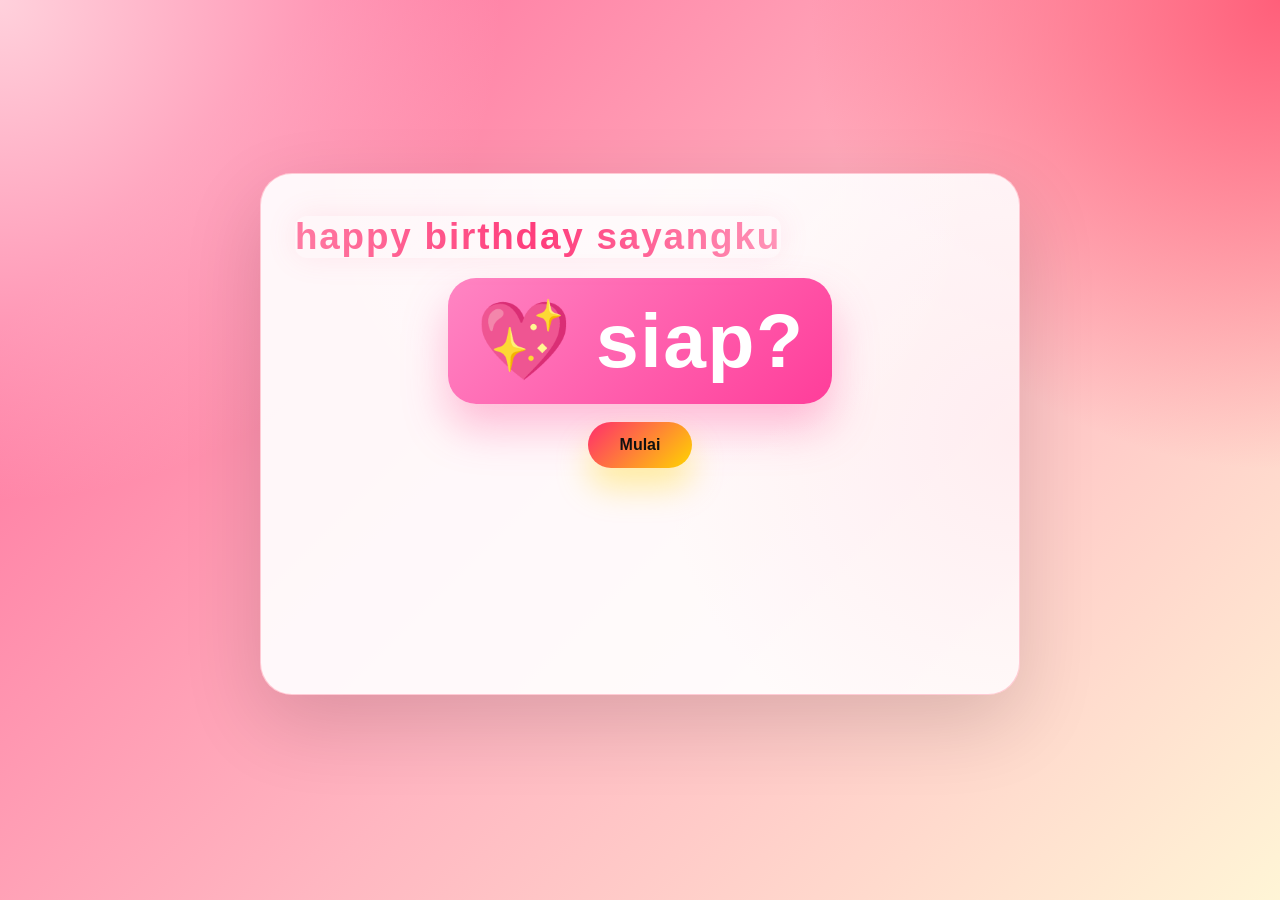
<file: index.html>
<!DOCTYPE html>
<html lang="id">
  <head>
    <meta charset="UTF-8" />
    <meta name="viewport" content="width=device-width, initial-scale=1.0" />
    <title>Ulang Tahun</title>
    <link rel="stylesheet" href="style.css" />
  </head>
  <body>
    <main class="page countdown-page">
      <section class="hero">
        <div class="hero-inner">
          <div class="name-anim">happy birthday sayangku</div>
          <div class="countdown-display" id="countdownDisplay">💖 siap?</div>
          <div class="button-wrap">
            <button class="reveal-btn" id="startCountdownBtn">Mulai</button>
          </div>
        </div>
      </section>
    </main>

    <script src="happy.js"></script>
  </body>
</html>
</file>
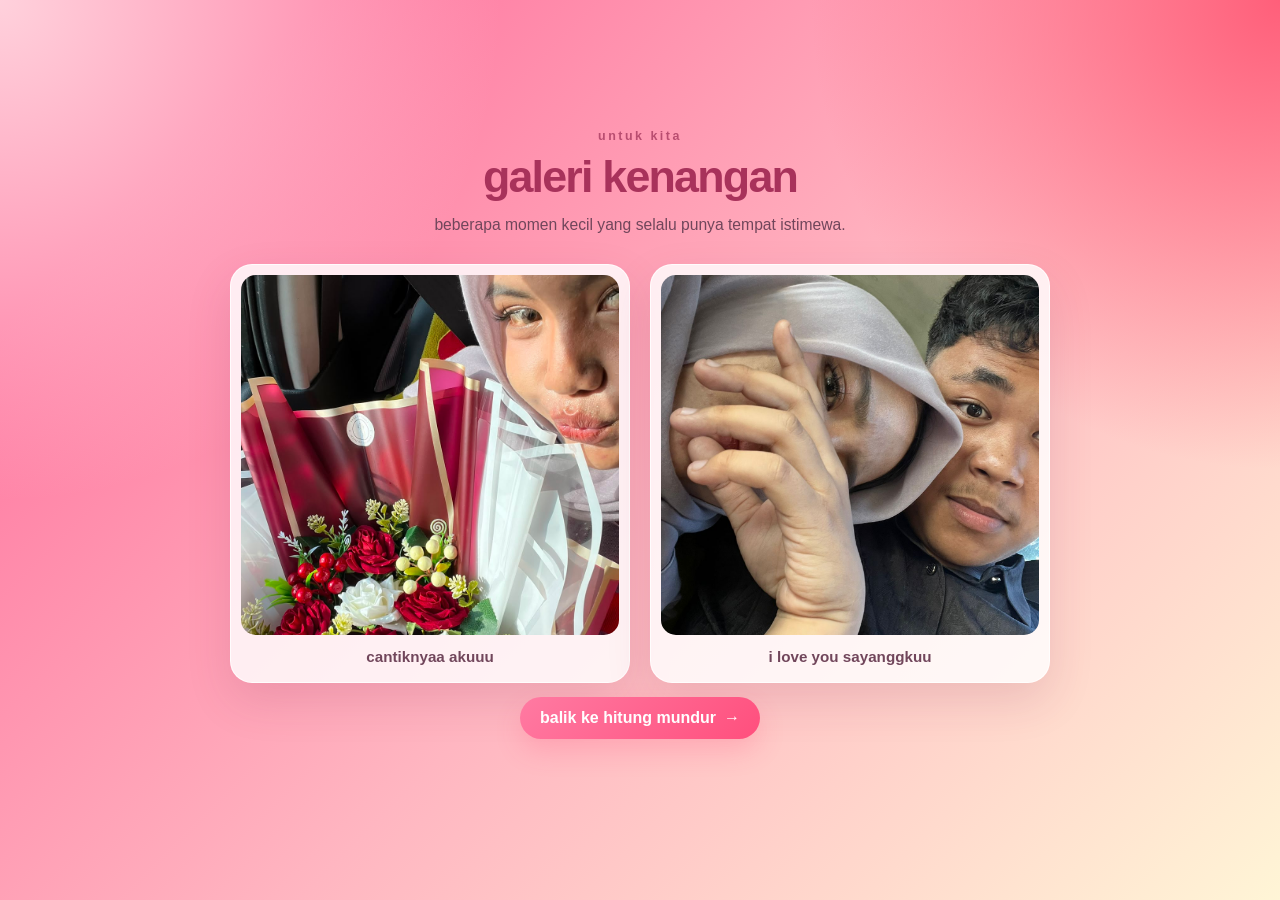
<file: galeri.html>
<!DOCTYPE html>
<html lang="id">
  <head>
    <meta charset="UTF-8" />
    <meta name="viewport" content="width=device-width, initial-scale=1.0" />
    <title>Galeri Kenangan</title>
    <link rel="stylesheet" href="style.css" />
  </head>
  <body>
    <main class="page gallery-page">
      <header class="gallery-header">
        <p class="gallery-eyebrow">untuk kita</p>
        <h1 class="gallery-title">galeri kenangan</h1>
        <p class="gallery-intro">beberapa momen kecil yang selalu punya tempat istimewa.</p>
      </header>

      <section class="gallery-grid" aria-label="foto kenangan">
        <figure class="gallery-card">
          <img src="assets/foto-momen-1.jpeg" alt="love" />
          <figcaption>cantiknyaa akuuu</figcaption>
        </figure>
        <figure class="gallery-card">
          <img src="assets/foto-momen-2.jpg" alt="love" />
          <figcaption>i love you sayanggkuu</figcaption>
        </figure>
      </section>

      <div class="button-wrap">
        <a class="gallery-next" href="happy.html">balik ke hitung mundur <span aria-hidden="true">→</span></a>
      </div>
    </main>
  </body>
</html>
</file>
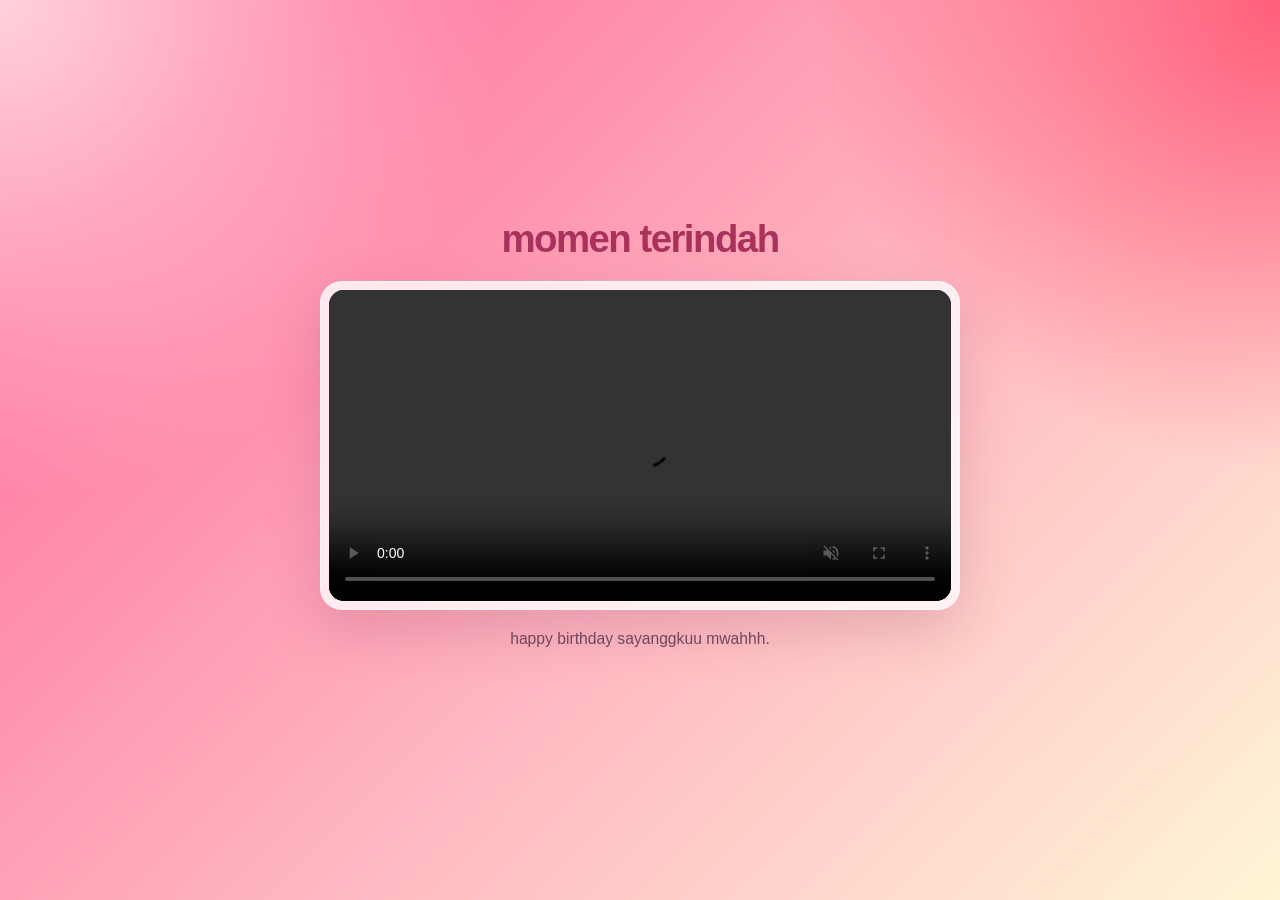
<file: moment.html>
<!DOCTYPE html>
<html lang="id">
  <head>
    <meta charset="UTF-8" />
    <meta name="viewport" content="width=device-width, initial-scale=1.0" />
    <title>Momen Terindah</title>
    <link rel="stylesheet" href="style.css" />
  </head>
  <body>
    <main class="page moment-page">
      <section class="moment-content" aria-labelledby="momentTitle">
        <h1 id="momentTitle" class="moment-title">momen terindah</h1>
        <div class="video-bg-wrap">
          <video id="momentVideo" class="moment-bg-video" autoplay muted playsinline preload="metadata" controls>
            <source src="WhatsApp Video 2026-08-07 at 02.31.25.mp4" type="video/mp4" />
            Browser kamu tidak mendukung pemutar video.
          </video>
        </div>
        <p class="moment-caption">happy birthday sayanggkuu mwahhh.</p>
      </section>
    </main>

    <script src="moment.js"></script>
  </body>
</html>
</file>
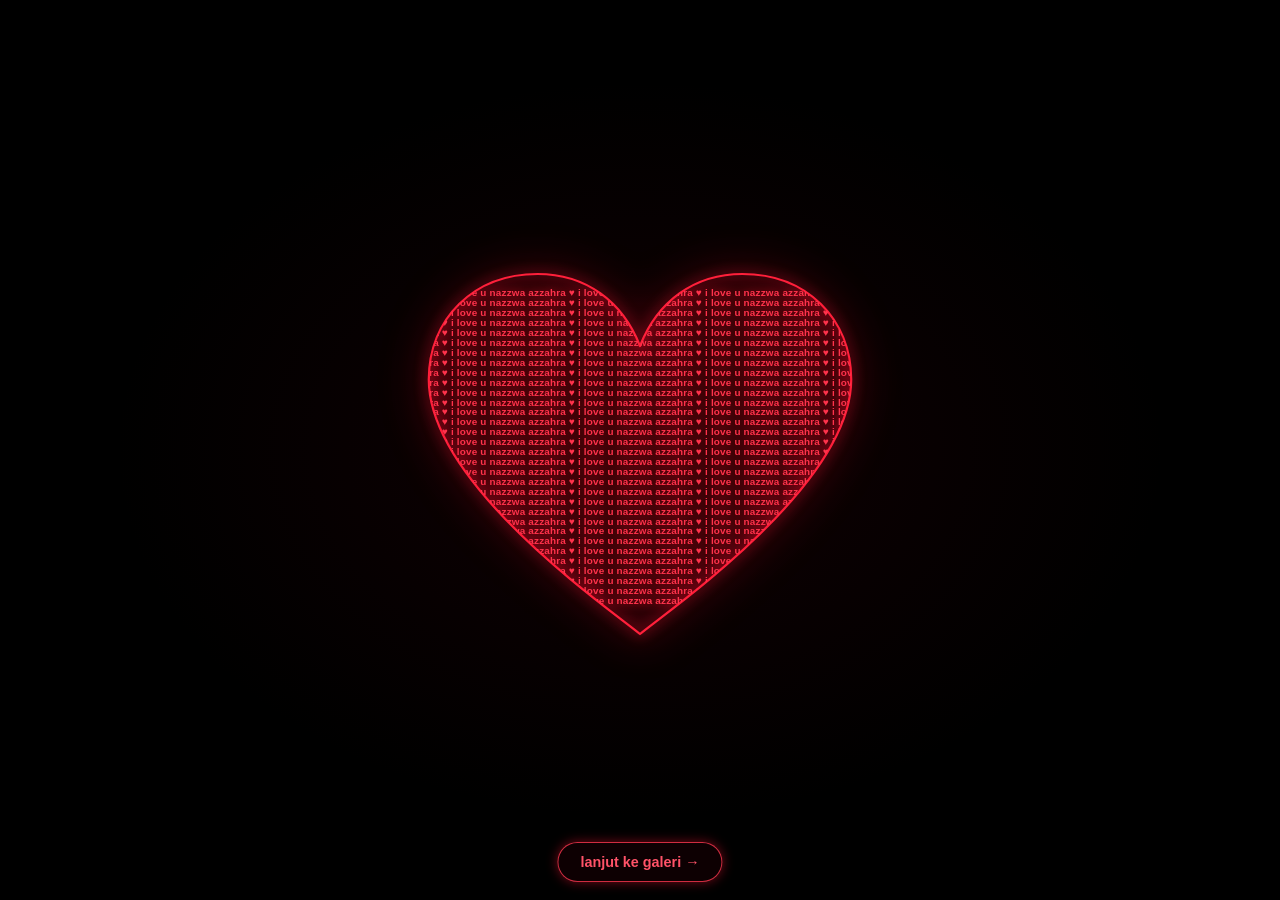
<file: pesan.html>
<!DOCTYPE html>
<html lang="id">
  <head>
    <meta charset="UTF-8" />
    <meta name="viewport" content="width=device-width, initial-scale=1.0" />
    <title>I Love U Nazwa Azzahra</title>
    <link rel="stylesheet" href="style.css" />
    <style>
      .message-body {
        min-height: 100vh;
        background: #000;
        color: #ff263f;
      }

      .message-page {
        min-height: 100vh;
        padding: 18px;
        overflow: hidden;
        background:
          radial-gradient(ellipse at center, rgba(80, 0, 12, 0.2), transparent 58%),
          #000;
      }

      .heart-stage {
        position: relative;
        display: grid;
        width: min(100%, 560px);
        place-items: center;
        isolation: isolate;
      }

      .gallery-link {
        position: fixed;
        z-index: 2;
        bottom: max(18px, env(safe-area-inset-bottom));
        left: 50%;
        padding: 11px 22px;
        border: 1px solid rgba(255, 55, 80, 0.8);
        border-radius: 999px;
        background: rgba(15, 0, 3, 0.9);
        box-shadow: 0 0 12px rgba(255, 20, 50, 0.45);
        color: #ff5268;
        font-size: 0.9rem;
        font-weight: 700;
        text-decoration: none;
        transform: translateX(-50%);
        transition: background 0.2s ease, box-shadow 0.2s ease, color 0.2s ease;
      }

      .gallery-link:hover,
      .gallery-link:focus-visible {
        background: #290008;
        box-shadow: 0 0 20px rgba(255, 20, 50, 0.75);
        color: #fff;
      }

      .love-heart {
        display: block;
        width: min(100%, 480px);
        max-height: 88vh;
        overflow: visible;
      }

      .heart-outline {
        fill: rgba(255, 20, 45, 0.025);
        stroke: #ff203b;
        stroke-width: 1.4;
        stroke-linejoin: round;
        filter: drop-shadow(0 0 4px #ff1738) drop-shadow(0 0 13px rgba(255, 0, 35, 0.9));
        animation: heart-pulse 2.4s ease-in-out infinite alternate;
      }

      .heart-text {
        fill: #ff344d;
        font-family: "Segoe UI", Arial, sans-serif;
        font-size: 6.2px;
        font-weight: 700;
        letter-spacing: 0.12px;
        opacity: 0;
        filter: drop-shadow(0 0 3px rgba(255, 15, 42, 0.95));
        transform-box: fill-box;
        transform-origin: center;
        animation: text-fly-in 2.8s cubic-bezier(0.18, 0.76, 0.24, 1) var(--delay) both;
      }

      .particle-field {
        position: absolute;
        z-index: -1;
        inset: -12%;
        overflow: hidden;
        pointer-events: none;
      }

      .particle {
        position: absolute;
        left: var(--x);
        top: var(--y);
        width: var(--size);
        height: var(--size);
        border-radius: 50%;
        background: #ff2945;
        box-shadow: 0 0 7px 2px rgba(255, 20, 55, 0.7);
        opacity: 0;
        animation: particle-drift var(--duration) ease-in-out var(--delay) infinite;
      }

      @keyframes text-fly-in {
        0% {
          opacity: 0;
          transform: translate(var(--from-x), var(--from-y)) rotate(28deg) scale(0.7);
        }
        65% {
          opacity: 1;
          transform: translate(var(--near-x), var(--near-y)) rotate(-4deg) scale(1.05);
        }
        84% {
          transform: translate(-2px, 2px) rotate(2deg) scale(0.98);
        }
        100% {
          opacity: 1;
          transform: translate(0, 0) rotate(0) scale(1);
        }
      }

      @keyframes heart-pulse {
        from {
          opacity: 0.72;
        }
        to {
          opacity: 1;
        }
      }

      @keyframes particle-drift {
        0% {
          opacity: 0;
          transform: translate3d(0, 18px, 0) scale(0.5);
        }
        30% {
          opacity: 0.8;
        }
        100% {
          opacity: 0;
          transform: translate3d(var(--drift), -70px, 0) scale(1.15);
        }
      }

      @media (max-width: 480px) {
        .message-page {
          padding: 12px;
        }

        .heart-text {
          font-size: 6px;
        }
      }

      @media (prefers-reduced-motion: reduce) {
        .heart-outline {
          animation: none;
        }

        .heart-text {
          opacity: 1;
          animation: none;
        }

        .particle-field {
          display: none;
        }
      }
    </style>
  </head>
  <body class="message-body">
    <main class="page message-page">
      <div class="heart-stage">
        <div class="particle-field" id="particleField" aria-hidden="true"></div>
        <svg class="love-heart" viewBox="0 0 300 270" role="img" aria-labelledby="heartTitle">
          <title id="heartTitle">Tulisan I love u nazzwa azzahra berkumpul memenuhi bentuk hati</title>
          <defs>
            <path id="heartShape" d="M150 250 C132 235 18 157 18 91 C18 53 46 25 86 25 C116 25 139 42 150 70 C161 42 184 25 214 25 C254 25 282 53 282 91 C282 157 168 235 150 250 Z" />
            <clipPath id="heartClip">
              <use href="#heartShape" />
            </clipPath>
          </defs>
          <use class="heart-outline" href="#heartShape" />
          <g id="heartText" clip-path="url(#heartClip)"></g>
        </svg>
      </div>
      <a class="gallery-link" href="galeri.html">lanjut ke galeri <span aria-hidden="true">→</span></a>
    </main>
    <script>
      const phrase = "i love u nazzwa azzahra  ♥  ";
      const heartText = document.getElementById("heartText");
      const particleField = document.getElementById("particleField");
      const svgNamespace = "http://www.w3.org/2000/svg";

      for (let index = 0; index < 32; index += 1) {
        const text = document.createElementNS(svgNamespace, "text");
        const y = 39 + index * 6.2;
        const direction = index % 2 === 0 ? -1 : 1;

        text.setAttribute("class", "heart-text");
        text.setAttribute("x", "150");
        text.setAttribute("y", y.toFixed(1));
        text.setAttribute("text-anchor", "middle");
        text.style.setProperty("--delay", `${index * 0.13}s`);
        text.style.setProperty("--from-x", `${direction * (130 + (index % 4) * 18)}px`);
        text.style.setProperty("--from-y", `${index % 3 === 0 ? -115 : 105}px`);
        text.style.setProperty("--near-x", `${direction * 12}px`);
        text.style.setProperty("--near-y", `${index % 2 === 0 ? -5 : 5}px`);
        text.textContent = phrase.repeat(5);
        heartText.appendChild(text);

        if (index === 31) {
          text.addEventListener("animationend", () => {
            window.setTimeout(() => {
              window.location.href = "galeri.html";
            }, 1800);
          }, { once: true });
        }
      }

      for (let index = 0; index < 42; index += 1) {
        const particle = document.createElement("span");
        particle.className = "particle";
        particle.style.setProperty("--x", `${Math.random() * 100}%`);
        particle.style.setProperty("--y", `${Math.random() * 100}%`);
        particle.style.setProperty("--size", `${1 + Math.random() * 2}px`);
        particle.style.setProperty("--duration", `${3 + Math.random() * 4}s`);
        particle.style.setProperty("--delay", `${-Math.random() * 6}s`);
        particle.style.setProperty("--drift", `${Math.random() * 50 - 25}px`);
        particleField.appendChild(particle);
      }
    </script>
  </body>
</html>
</file>
<file: style.css>
* {
  box-sizing: border-box;
}

body {
  margin: 0;
  min-height: 100vh;
  font-family: "Segoe UI", Tahoma, Geneva, Verdana, sans-serif;
  background: radial-gradient(circle at top left, #ffd1dc 0%, transparent 32%),
    radial-gradient(circle at top right, #ff5f7a 0%, transparent 30%),
    linear-gradient(135deg, #ff7aa2 15%, #ffb6c1 55%, #fff5d6 100%);
  overflow-x: hidden;
  overflow-y: auto;
  color: #333;
  text-transform: lowercase;
}

.video-bg-wrap {
  width: min(100%, 640px);
  margin: 0 auto;
  padding: 8px;
  overflow: hidden;
  border: 1px solid rgba(255, 255, 255, 0.72);
  border-radius: 22px;
  background: rgba(255, 255, 255, 0.78);
  box-shadow: 0 20px 55px rgba(125, 45, 80, 0.2);
}

.moment-bg-video {
  display: block;
  width: 100%;
  max-height: min(58vh, 440px);
  object-fit: contain;
  border-radius: 15px;
  background: #000;
}

.moment-content {
  width: min(100%, 680px);
  text-align: center;
}

.moment-title {
  margin: 0 0 20px;
  color: #a8325b;
  font-size: clamp(1.6rem, 5vw, 2.4rem);
  letter-spacing: -0.04em;
}

.moment-caption {
  margin: 16px 0 0;
  color: #71465b;
  font-size: 0.98rem;
  line-height: 1.6;
}

.gallery-page {
  justify-content: center;
  padding-top: 40px;
  padding-bottom: 40px;
}

.gallery-header {
  margin-bottom: 26px;
  text-align: center;
}

.gallery-eyebrow {
  margin: 0 0 8px;
  color: #b94d70;
  font-size: 0.78rem;
  font-weight: 700;
  letter-spacing: 0.2em;
}

.gallery-title {
  margin: 0;
  color: #a8325b;
  font-size: clamp(1.8rem, 5vw, 2.8rem);
  letter-spacing: -0.04em;
}

.gallery-intro {
  margin: 10px 0 0;
  color: #71465b;
  font-size: 0.98rem;
  line-height: 1.6;
}

.gallery-grid {
  display: grid;
  grid-template-columns: repeat(2, minmax(0, 1fr));
  gap: 20px;
  width: min(100%, 820px);
}

.gallery-card {
  margin: 0;
  padding: 10px;
  overflow: hidden;
  border: 1px solid rgba(255, 255, 255, 0.8);
  border-radius: 22px;
  background: rgba(255, 255, 255, 0.82);
  box-shadow: 0 18px 45px rgba(125, 45, 80, 0.14);
}

.gallery-card img {
  display: block;
  width: 100%;
  height: clamp(220px, 36vw, 360px);
  border-radius: 15px;
  background: #f7e8ee;
  object-fit: cover;
}

.gallery-card figcaption {
  padding: 13px 8px 7px;
  color: #71465b;
  font-size: 0.95rem;
  font-weight: 700;
  text-align: center;
}

.gallery-next {
  display: inline-flex;
  align-items: center;
  gap: 8px;
  padding: 12px 20px;
  border-radius: 999px;
  background: linear-gradient(135deg, #ff7aa2, #ff4f7d);
  box-shadow: 0 12px 26px rgba(255, 79, 125, 0.22);
  color: #fff;
  font-weight: 700;
  text-decoration: none;
  transition: transform 0.2s ease, box-shadow 0.2s ease;
}

.gallery-next:hover {
  transform: translateY(-2px);
  box-shadow: 0 16px 30px rgba(255, 79, 125, 0.3);
}

.page {
  position: relative;
  z-index: 3;
  min-height: 100vh;
  display: flex;
  flex-direction: column;
  align-items: center;
  justify-content: center;
  padding: 28px 16px 60px;
  opacity: 1;
  transform: translateY(0);
}

.page.page-enter {
  animation: pageFadeIn 0.8s ease forwards;
}

@keyframes pageFadeIn {
  from {
    opacity: 0;
    transform: translateY(28px);
  }
  to {
    opacity: 1;
    transform: translateY(0);
  }
}

.hero {
  width: min(100%, 760px);
  background: rgba(255, 255, 255, 0.92);
  border-radius: 32px;
  box-shadow: 0 28px 80px rgba(0, 0, 0, 0.14);
  border: 1px solid rgba(255, 183, 197, 0.7);
  position: relative;
  overflow: hidden;
  z-index: 2;
}

.hero::before {
  content: "";
  position: absolute;
  inset: 0;
  background: radial-gradient(circle at top, rgba(255, 255, 255, 0.45), transparent 55%),
    radial-gradient(circle at right, rgba(255, 183, 197, 0.2), transparent 45%);
  pointer-events: none;
}

.hero-inner {
  position: relative;
  padding: 42px 34px 34px;
}

.headline {
  font-size: clamp(2rem, 5vw, 3.5rem);
  margin: 0 0 18px;
  line-height: 1.05;
  letter-spacing: -0.04em;
}

.name-anim {
  display: inline-block;
  margin-bottom: 20px;
  font-size: clamp(1.5rem, 4vw, 2.3rem);
  font-weight: 800;
  letter-spacing: 0.05em;
  background: linear-gradient(90deg, #ff7aa2, #ff3c7b, #ff94b8);
  -webkit-background-clip: text;
  background-clip: text;
  color: transparent;
  animation: slideGlow 4s ease-in-out infinite;
  position: relative;
}

.name-anim::after {
  content: "";
  position: absolute;
  inset: 0;
  border-radius: 12px;
  box-shadow: 0 0 30px rgba(255, 108, 146, 0.35);
  opacity: 0.35;
}

.intro {
  margin: 0 0 24px;
  font-size: 1rem;
  line-height: 1.75;
  color: #6a4b62;
  min-height: 5.25rem;
}

.typing-cursor {
  display: inline-block;
  width: 0.7ch;
  margin-left: 2px;
  color: #ff5f7a;
  animation: blinkCursor 0.7s steps(1) infinite;
}

.hero-grid {
  display: grid;
  gap: 18px;
}

.info-box,
.quote-box {
  border-radius: 22px;
  padding: 24px;
  background: rgba(255, 255, 255, 0.95);
  border: 1px solid rgba(255, 183, 197, 0.7);
}

.info-box strong {
  display: block;
  font-size: 0.95rem;
  color: #c2395b;
  margin-bottom: 8px;
}

.info-box span,
.quote-box {
  color: #5b3d4a;
}

.quote-box {
  font-size: 1.08rem;
  line-height: 1.7;
}

.media-showcase {
  margin: 24px 0 10px;
}

.media-screen {
  position: relative;
  min-height: 220px;
  border-radius: 26px;
  padding: 14px;
  background: linear-gradient(135deg, #fff4f8, #ffe9ef);
  border: 1px solid rgba(255, 148, 184, 0.5);
  box-shadow: inset 0 0 0 1px rgba(255, 255, 255, 0.6);
  overflow: hidden;
}

.media-screen::before {
  content: "";
  position: absolute;
  inset: 0;
  background: linear-gradient(90deg, transparent, rgba(255, 255, 255, 0.8), transparent);
  transform: translateX(-120%);
  animation: mediaScan 3s linear infinite;
}

.media-screen::after {
  content: "";
  position: absolute;
  left: 14px;
  right: 14px;
  top: 14px;
  height: 4px;
  border-radius: 999px;
  background: rgba(255, 255, 255, 0.6);
  overflow: hidden;
}

.media-card {
  position: absolute;
  inset: 14px;
  opacity: 0;
  transform: scale(0.94) translateY(10px);
  transition: all 0.7s ease;
  pointer-events: none;
}

.media-card.active {
  opacity: 1;
  transform: scale(1) translateY(0);
  pointer-events: auto;
}

.media-card.active .media-photo {
  animation: reelMotion 2.8s ease-in-out forwards;
}

.media-photo {
  min-height: 320px;
  border-radius: 20px;
  padding: 18px;
  display: flex;
  flex-direction: column;
  justify-content: flex-start;
  color: #fff;
  font-weight: 700;
  box-shadow: 0 20px 40px rgba(0, 0, 0, 0.12);
  position: relative;
  overflow: hidden;
  transform-origin: center;
  background: linear-gradient(135deg, rgba(255, 255, 255, 0.92), rgba(255, 240, 248, 0.78));
}

.media-image {
  width: 100%;
  height: auto;
  max-height: 320px;
  border-radius: 18px;
  margin-bottom: 16px;
  object-fit: cover;
  display: block;
  position: relative;
  z-index: 1;
  box-shadow: 0 18px 36px rgba(0, 0, 0, 0.18);
}

.media-photo::before {
  content: "";
  position: absolute;
  inset: 0;
  background: linear-gradient(180deg, rgba(0, 0, 0, 0.04) 0%, rgba(0, 0, 0, 0.35) 100%);
  pointer-events: none;
}

.photo-one {
  background: linear-gradient(135deg, #ff7aa2, #ffb6c1 60%, #ffe4e8);
}

.photo-two {
  background: linear-gradient(135deg, #ff4f7d, #ff8ca8 60%, #ffd4de);
}

.photo-three {
  background: linear-gradient(135deg, #f86b91, #ffb0c4 60%, #ffe2e9);
}

.media-tag {
  position: relative;
  z-index: 1;
  display: inline-block;
  margin-bottom: 6px;
  font-size: 0.78rem;
  text-transform: uppercase;
  letter-spacing: 0.18em;
  opacity: 0.88;
}

.media-photo strong {
  position: relative;
  z-index: 1;
  font-size: 1.08rem;
}

.button-wrap {
  text-align: center;
   margin-top: 14px;
 }

 .countdown-wrapper {
   margin: 0 auto 24px;
   padding: 24px 20px 18px;
   max-width: 420px;
   background: rgba(255, 208, 229, 0.95);
   border: 1px solid rgba(255, 105, 169, 0.45);
   border-radius: 36px;
   box-shadow: 0 24px 52px rgba(255, 105, 169, 0.2);
 }

 .countdown-display {
   margin: 0 auto 18px;
   padding: 18px 28px;
   width: fit-content;
   color: #fff;
   background: linear-gradient(135deg, #ff85c3, #ff3d9a);
   border-radius: 28px;
   font-size: clamp(2.3rem, 6vw, 4.8rem);
   font-weight: 900;
   letter-spacing: 0.02em;
   text-align: center;
   box-shadow: 0 24px 44px rgba(255, 75, 150, 0.35);
 }
  left: 18%;
}

.qr-heart::after {
  right: 18%;
}

.qr-heart img {
  width: 240px;
  height: 240px;
  object-fit: cover;
}

.start-link {
  display: inline-block;
  margin-top: 14px;
  color: #ff4f7d;
  font-weight: 700;
  text-decoration: none;
  transition: color 0.2s ease;
}

.start-link:hover {
  color: #ff2d6d;
}

.reveal-btn {
  border: none;
  cursor: pointer;
  border-radius: 999px;
   background: linear-gradient(135deg, #ff2d6d, #ffd500);
   color: #111;
   padding: 14px 32px;
   font-size: 1rem;
   font-weight: 800;
   box-shadow: 0 20px 32px rgba(255, 213, 0, 0.35);
   transition: transform 0.2s ease, box-shadow 0.2s ease, filter 0.2s ease;
 }

 .reveal-btn:hover {
   transform: none;
   filter: brightness(1.05);
   box-shadow: 0 20px 32px rgba(255, 213, 0, 0.35);
   width: fit-content;
  padding: 26px 30px;
  border-radius: 28px;
  background: rgba(255, 255, 255, 0.94);
  border: 1px solid rgba(255, 148, 184, 0.45);
  color: #c2395b;
  font-size: clamp(2rem, 5vw, 3.5rem);
  font-weight: 800;
  text-align: center;
  letter-spacing: 0.02em;
  box-shadow: 0 24px 40px rgba(255, 111, 143, 0.12);
}

.heart-burst-overlay {
  position: fixed;
  inset: 0;
  pointer-events: none;
  z-index: 9999;
}

.heart-burst {
  position: absolute;
  left: 50%;
  top: 50%;
  transform: translate(-50%, -50%) scale(var(--scale, 1));
  font-size: 1.4rem;
  opacity: 0;
  animation: heartBurst 1.2s ease-out forwards;
  animation-delay: var(--delay, 0s);
}

@keyframes heartBurst {
  0% {
    opacity: 1;
    transform: translate(-50%, -50%) scale(0.8);
  }
  40% {
    opacity: 1;
    transform: translate(calc(-50% + var(--tx, 0px)), calc(-50% + var(--ty, 0px))) scale(1.3);
  }
  100% {
    opacity: 0;
    transform: translate(calc(-50% + var(--tx, 0px)), calc(-50% + var(--ty, 0px))) scale(0.5);
  }
}

.video-card {
  margin: 18px auto 0;
  padding: 20px;
  max-width: 720px;
  border-radius: 32px;
  background: linear-gradient(180deg, rgba(255, 247, 250, 0.95), rgba(255, 236, 244, 0.9));
  border: 1px solid rgba(255, 153, 183, 0.5);
  box-shadow: 0 28px 72px rgba(255, 111, 143, 0.14);
  text-align: center;
  position: relative;
  overflow: hidden;
}

.moment-page .video-card {
  max-width: 540px;
  padding: 24px;
}

.moment-page .video-card video {
  max-height: 320px;
  border-radius: 24px;
}

.video-card::before {
  content: "";
  position: absolute;
  inset: -20%;
  background: radial-gradient(circle at top left, rgba(255, 255, 255, 0.65), transparent 45%);
  opacity: 0.5;
  pointer-events: none;
}

.video-card::after {
  content: "";
  position: absolute;
  inset: -20%;
  background: radial-gradient(circle at bottom right, rgba(255, 148, 184, 0.18), transparent 40%);
  opacity: 0.8;
  pointer-events: none;
}

.video-label {
  margin-bottom: 14px;
  font-weight: 800;
  color: #c2395b;
  letter-spacing: 0.12em;
  text-transform: uppercase;
  font-size: 0.88rem;
}

.video-card video {
  width: 100%;
  border-radius: 22px;
  display: block;
  background: #000;
  box-shadow: inset 0 0 0 1px rgba(255, 255, 255, 0.12);
}

.hidden-audio {
  display: none;
}

.audio-card {
  padding: 28px 24px;
}

.audio-artwork {
  position: relative;
  width: 240px;
  height: 240px;
  margin: 0 auto 18px;
  border-radius: 50%;
  background: radial-gradient(circle, rgba(255,255,255,0.95), rgba(255, 216, 230, 0.85));
  box-shadow: 0 24px 44px rgba(255, 111, 143, 0.14);
  display: flex;
  align-items: center;
  justify-content: center;
  color: #c2395b;
  font-weight: 700;
  letter-spacing: 0.08em;
  text-transform: uppercase;
}

.audio-ring {
  position: absolute;
  inset: 20px;
  border: 2px dashed rgba(255, 111, 143, 0.45);
  border-radius: 50%;
  animation: pulseRing 2.6s ease-in-out infinite;
}

.audio-artwork span {
  position: relative;
  z-index: 1;
}

@keyframes pulseRing {
  0%, 100% {
    transform: scale(1);
    opacity: 0.7;
  }
  50% {
    transform: scale(1.08);
    opacity: 0.35;
  }
}

.video-caption {
  margin-top: 14px;
  color: #7a4c6d;
  font-size: 0.97rem;
  line-height: 1.7;
}

.balloon-layer {
  position: fixed;
  inset: 0;
  pointer-events: none;
  z-index: 0;
  overflow: hidden;
}

.balloon {
  position: absolute;
  left: var(--x);
  bottom: -140px;
  width: var(--size);
  height: calc(var(--size) * 1.28);
  border-radius: 50% 50% 48% 48%;
  box-shadow: inset -14px -14px 18px rgba(0, 0, 0, 0.08), 0 18px 28px rgba(0, 0, 0, 0.08);
  animation: balloonFloat 12s ease-in infinite;
  animation-delay: var(--delay);
  opacity: 0.92;
}

.balloon::before {
  content: "";
  position: absolute;
  inset: 0;
  border-radius: inherit;
  background: linear-gradient(135deg, rgba(255, 255, 255, 0.52), transparent 48%);
}

.balloon::after {
  content: "";
  position: absolute;
  width: 2px;
  height: 70px;
  left: 50%;
  top: calc(100% - 12px);
  transform: translateX(-50%);
  background: rgba(255, 255, 255, 0.65);
  box-shadow: 0 0 0 1px rgba(255, 255, 255, 0.15);
}

.balloon-pink {
  background: linear-gradient(180deg, #ff8bb7, #ff5f93);
}

.balloon-yellow {
  background: linear-gradient(180deg, #ffe99b, #ffd45c);
}

.balloon-red {
  background: linear-gradient(180deg, #ff778d, #ef355d);
}

.balloon-purple {
  background: linear-gradient(180deg, #d9b8ff, #b78cf2);
}

.balloon-cyan {
  background: linear-gradient(180deg, #a6f0ff, #62d3ef);
}

@keyframes balloonFloat {
  0% {
    transform: translateY(0) rotate(0deg) scale(0.96);
    opacity: 0.9;
  }
  20% {
    transform: translateY(-18vh) rotate(-8deg) scale(1);
  }
  50% {
    transform: translateY(-48vh) rotate(10deg) scale(1.04);
  }
  100% {
    transform: translateY(-110vh) rotate(-12deg) scale(0.92);
    opacity: 0.5;
  }
}

.soft-glow {
  box-shadow: 0 32px 90px rgba(255, 195, 214, 0.22);
}

.moment-page .hero {
  display: none;
}

.small-note {
  margin-top: 14px;
  color: #6a4b62;
  font-size: 0.97rem;
}

.countdown-page .hero {
  min-height: 58vh;
}

.detail {
  margin-top: 24px;
  opacity: 0;
  max-height: 0;
  overflow: hidden;
  transition: opacity 0.5s ease, max-height 0.5s ease;
}

.detail.show {
  opacity: 1;
  max-height: 300px;
}

.detail p {
  margin: 0;
  font-size: 1rem;
  color: #5b3d4a;
  line-height: 1.8;
}

.closing-card {
  width: min(100%, 760px);
  margin-top: 24px;
  padding: 28px 24px;
  border-radius: 28px;
  background: rgba(255, 255, 255, 0.92);
  border: 1px solid rgba(255, 183, 197, 0.7);
  box-shadow: 0 18px 45px rgba(0, 0, 0, 0.1);
  text-align: center;
  z-index: 2;
  position: relative;
}

.closing-card h2 {
  margin: 0 0 10px;
  font-size: clamp(1.2rem, 2.5vw, 1.7rem);
  color: #c2395b;
}

.closing-card p {
  margin: 0;
  font-size: 1rem;
  line-height: 1.8;
  color: #5b3d4a;
}

.footer {
  text-align: center;
  margin-top: 22px;
  font-size: 0.95rem;
  color: #6a4b62;
}

.balloon-layer,
.confetti-layer {
  position: fixed;
  inset: 0;
  pointer-events: none;
  overflow: hidden;
  z-index: 0;
}

.balloon {
  position: absolute;
  display: block;
  width: 42px;
  height: 42px;
  border-radius: 50%;
  background: radial-gradient(circle at 30% 30%, #ffd5e7, #ff6fa7 70%, #ff4f7d);
  box-shadow: inset -6px -8px 0 rgba(255, 255, 255, 0.25), 0 10px 20px rgba(255, 95, 122, 0.2);
  animation: floatBalloon 8s ease-in-out infinite;
}

.balloon::before {
  content: "";
  position: absolute;
  left: 50%;
  bottom: -16px;
  width: 2px;
  height: 18px;
  background: rgba(255, 255, 255, 0.7);
  transform: translateX(-50%);
}

.balloon-one { left: 8%; top: 8%; animation-delay: 0s; }
.balloon-two { left: 20%; top: 18%; animation-delay: 1.2s; }
.balloon-three { right: 16%; top: 12%; animation-delay: 2s; }
.balloon-four { right: 6%; top: 24%; animation-delay: 1.6s; }

.confetti {
  position: absolute;
  width: 10px;
  height: 18px;
  border-radius: 2px;
  background: #ff6fa7;
  animation: fallConfetti 5s linear infinite;
  opacity: 0.9;
}

.c1 { left: 8%; top: -20px; animation-delay: 0s; background: #ff7fb3; }
.c2 { left: 24%; top: -20px; animation-delay: 1s; background: #ff4f7d; }
.c3 { left: 42%; top: -20px; animation-delay: 2s; background: #ff94b8; }
.c4 { right: 30%; top: -20px; animation-delay: 1.5s; background: #ff7fb3; }
.c5 { right: 18%; top: -20px; animation-delay: 2.5s; background: #ff4f7d; }
.c6 { right: 6%; top: -20px; animation-delay: 0.7s; background: #ff94b8; }

.burst-layer {
  position: fixed;
  inset: 0;
  pointer-events: none;
  overflow: hidden;
  z-index: 2;
}

.burst-piece {
  position: absolute;
  width: 10px;
  height: 10px;
  border-radius: 50%;
  background: #ff7fb3;
  animation: burstOut 0.8s ease-out forwards;
}

.firework-piece {
  position: absolute;
  width: 8px;
  height: 24px;
  border-radius: 12px;
  box-shadow: 0 0 20px rgba(255, 255, 255, 0.85);
  transform-origin: center;
  animation: fireworkTrail var(--duration, 1s) ease-out forwards;
}

@keyframes fireworkTrail {
  0% {
    opacity: 1;
    transform: translate(0, 0) rotate(var(--rotate)) scale(1);
  }
  60% {
    opacity: 0.9;
    transform: translate(var(--dx), var(--dy)) rotate(var(--rotate)) scale(1.2);
  }
  100% {
    opacity: 0;
    transform: translate(var(--dx), var(--dy)) rotate(var(--rotate)) scale(0.4);
  }
}

.floating-heart {
  position: fixed;
  inset: 0;
  width: 100vw;
  height: 100vh;
  pointer-events: none;
  overflow: hidden;
  z-index: 1;
}

.floating-heart span {
  position: absolute;
  display: block;
  font-size: 1.4rem;
  opacity: 0;
  animation: floatUp 4s ease-in infinite;
}

@media (min-width: 720px) {
  .hero-grid {
    grid-template-columns: 1.1fr 0.9fr;
  }
}

@media (max-width: 560px) {
  .gallery-grid {
    grid-template-columns: 1fr;
    gap: 14px;
  }

  .gallery-card img {
    height: min(62vh, 360px);
  }
}

@keyframes floatUp {
  0% {
    transform: translateY(40px) scale(0.8);
    opacity: 0;
  }
  20% {
    opacity: 0.88;
  }
  100% {
    transform: translateY(-260px) scale(1.05);
    opacity: 0;
  }
}

@keyframes mediaScan {
  100% {
    transform: translateX(120%);
  }
}

@keyframes reelMotion {
  0% {
    transform: scale(1.01);
    filter: brightness(0.95);
  }
  50% {
    transform: scale(1.04);
    filter: brightness(1.05);
  }
  100% {
    transform: scale(1);
    filter: brightness(1);
  }
}

@keyframes blinkCursor {
  50% {
    opacity: 0;
  }
}

@keyframes burstOut {
  0% {
    transform: translate(0, 0) scale(0.2);
    opacity: 1;
  }
  100% {
    transform: translate(var(--x), var(--y)) scale(0);
    opacity: 0;
  }
}

@keyframes floatBalloon {
  0%, 100% {
    transform: translateY(0) rotate(0deg);
  }
  50% {
    transform: translateY(-18px) rotate(8deg);
  }
}

@keyframes fallConfetti {
  0% {
    transform: translate3d(0, -20px, 0) rotate(0deg);
    opacity: 0;
  }
  10% {
    opacity: 1;
  }
  100% {
    transform: translate3d(0, 110vh, 0) rotate(720deg);
    opacity: 0;
  }
}

@keyframes slideGlow {
  0%, 100% {
    text-shadow: 0 0 18px rgba(255, 111, 143, 0.35);
    transform: translateX(-5px);
  }
  50% {
    text-shadow: 0 0 36px rgba(255, 111, 143, 0.65);
    transform: translateX(5px);
  }
}
</file>
